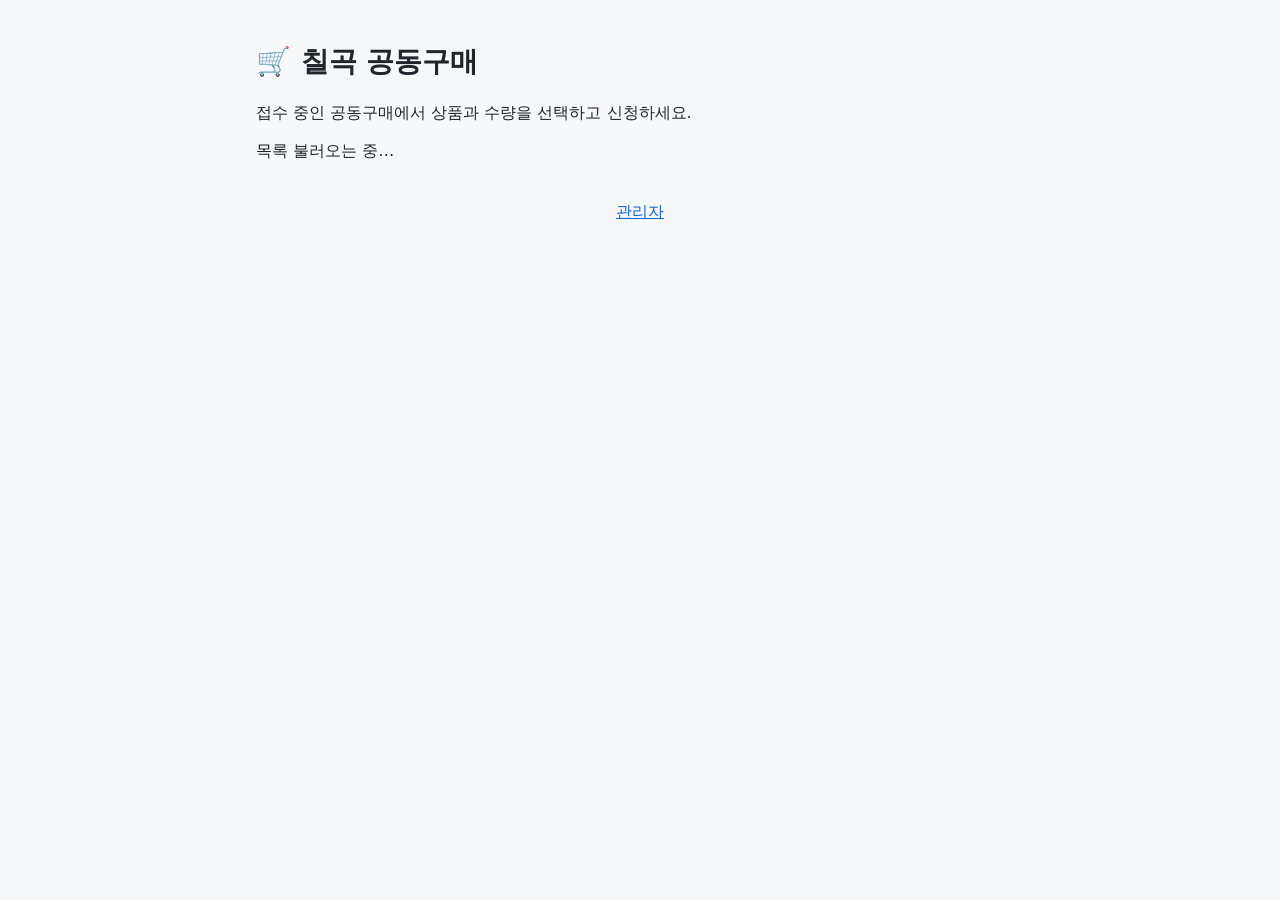
<file: index.html>
<!doctype html><html lang="ko"><head><meta charset="utf-8"><meta name="viewport" content="width=device-width,initial-scale=1"><title>칠곡 공동구매</title><link rel="stylesheet" href="/style.css"></head><body><main><h1>🛒 칠곡 공동구매</h1><p>접수 중인 공동구매에서 상품과 수량을 선택하고 신청하세요.</p><div id="campaigns">목록 불러오는 중…</div><section id="order" hidden><div id="cover"></div><h2 id="campaignTitle"></h2><div id="products"></div><form id="orderForm"><label>이름<input id="customerName" required minlength="2" maxlength="50"></label><label>전화번호 뒤 4자리<input id="last4" required inputmode="numeric" maxlength="4" pattern="[0-9]{4}"></label><button>신청하기</button></form></section><p id="message" role="status"></p><footer><a href="/admin.html">관리자</a></footer></main><script type="module" src="/customer.js"></script></body></html>
</file>
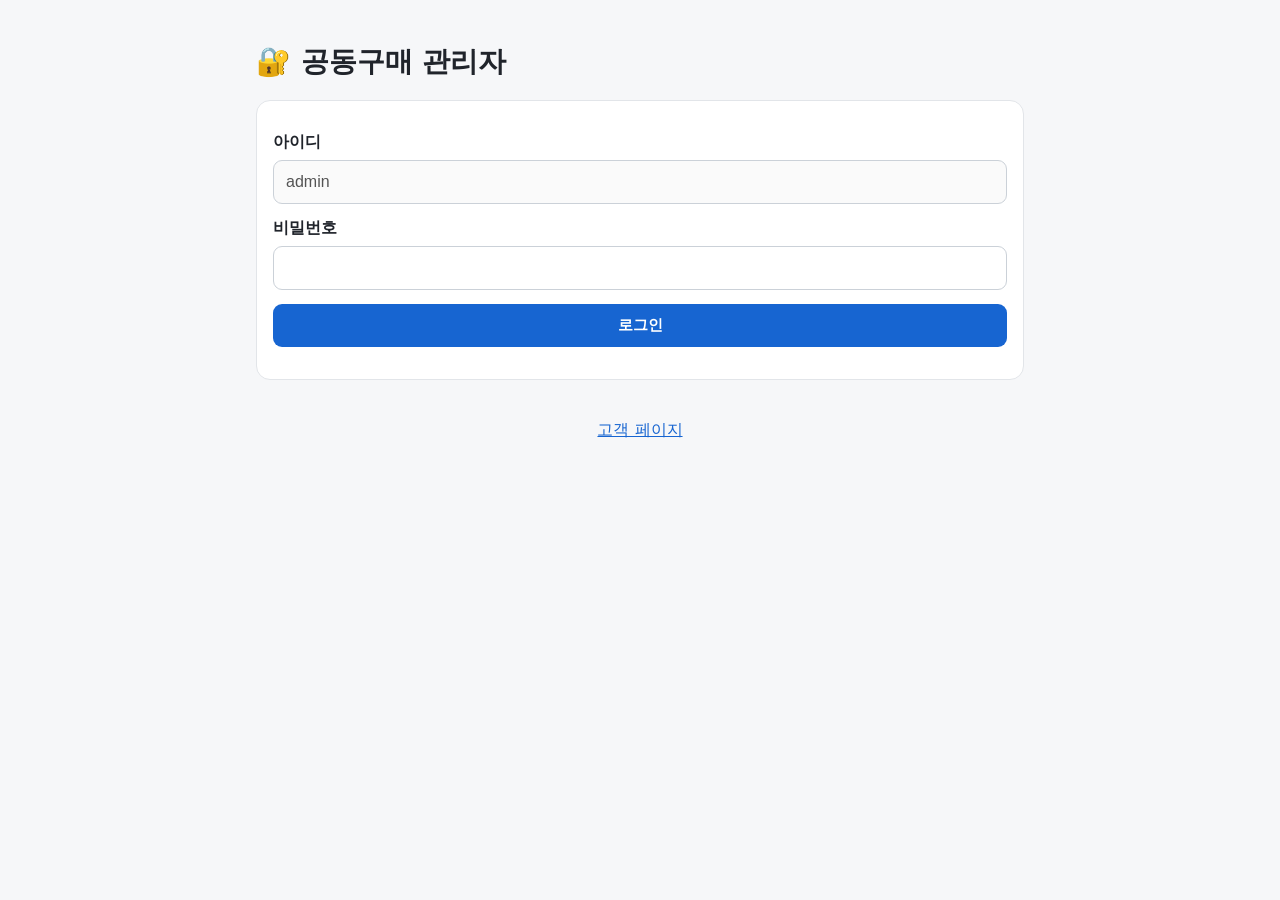
<file: admin.html>
<!doctype html><html lang="ko"><head><meta charset="utf-8"><meta name="viewport" content="width=device-width,initial-scale=1"><title>공동구매 관리자</title><link rel="stylesheet" href="/style.css"></head><body><main><h1>🔐 공동구매 관리자</h1><section id="login"><form id="loginForm"><label>아이디<input value="admin" disabled></label><label>비밀번호<input id="password" type="password" required autocomplete="current-password"></label><button>로그인</button></form><p id="loginMessage"></p></section><div id="dashboard" hidden><div class="toolbar"><button id="logout" class="secondary">로그아웃</button><button id="refresh">새로고침</button></div><h2>공동구매 생성</h2><form id="newCampaign"><label>공동구매 제목<input id="title" required maxlength="100"></label><button>공동구매 생성</button></form><h2>공동구매 목록</h2><div id="campaignList"></div><section id="editor" hidden><h2 id="editTitle"></h2><div class="toolbar"><button id="toggle">접수 시작</button><button id="export" class="secondary">CSV 다운로드</button></div><h3>대표사진</h3><p>이 공동구매의 상단에 표시되는 사진입니다.</p><input id="coverImage" type="file" accept="image/jpeg,image/png,image/webp,image/gif"><button id="saveCover" type="button">대표사진 저장</button><div id="coverPreview"></div><h3>상품 등록</h3><form id="newProduct"><label>상품명<input id="productName" required></label><label>가격 (원)<input id="productPrice" type="number" min="0" required></label><button>상품 추가</button></form><div id="productList"></div><h3>신청 현황</h3><div id="summary"></div><div id="orderList"></div></section></div><p id="message" role="status"></p><footer><a href="/">고객 페이지</a></footer></main><script type="module" src="/admin.js"></script></body></html>
</file>
<file: style.css>
*{box-sizing:border-box}body{margin:0;background:#f6f7f9;color:#20242b;font-family:system-ui,-apple-system,sans-serif}main{max-width:800px;margin:0 auto;padding:24px 16px 70px}h1{font-size:28px}h2{font-size:21px}p{line-height:1.6}.panel,section,.product{background:#fff;border:1px solid #e2e5e9;border-radius:14px;padding:16px;margin:12px 0}.product{display:flex;gap:12px;align-items:center;justify-content:space-between}.product img{width:76px;height:76px;object-fit:cover;border-radius:8px}.details{display:flex;flex:1;flex-direction:column;gap:5px}button{border:0;border-radius:9px;background:#1765d1;color:white;padding:12px 16px;font-size:15px;font-weight:700;cursor:pointer}button:disabled{opacity:.5}button.secondary{background:#56616c}button.danger{background:#b3261e}input{display:block;width:100%;border:1px solid #cbd1d8;border-radius:9px;padding:12px;margin:7px 0 14px;font-size:16px}input[type=number]{width:82px;margin:0}label{display:block;margin-top:12px;font-weight:600}form{margin-top:15px}form button{width:100%}footer{margin-top:40px;text-align:center}a{color:#1765d1}#message{white-space:pre-line;font-weight:700}.toolbar{display:flex;flex-wrap:wrap;gap:8px;margin:10px 0}small{display:block;color:#59636d;overflow-wrap:anywhere}[hidden]{display:none!important}
</file>
